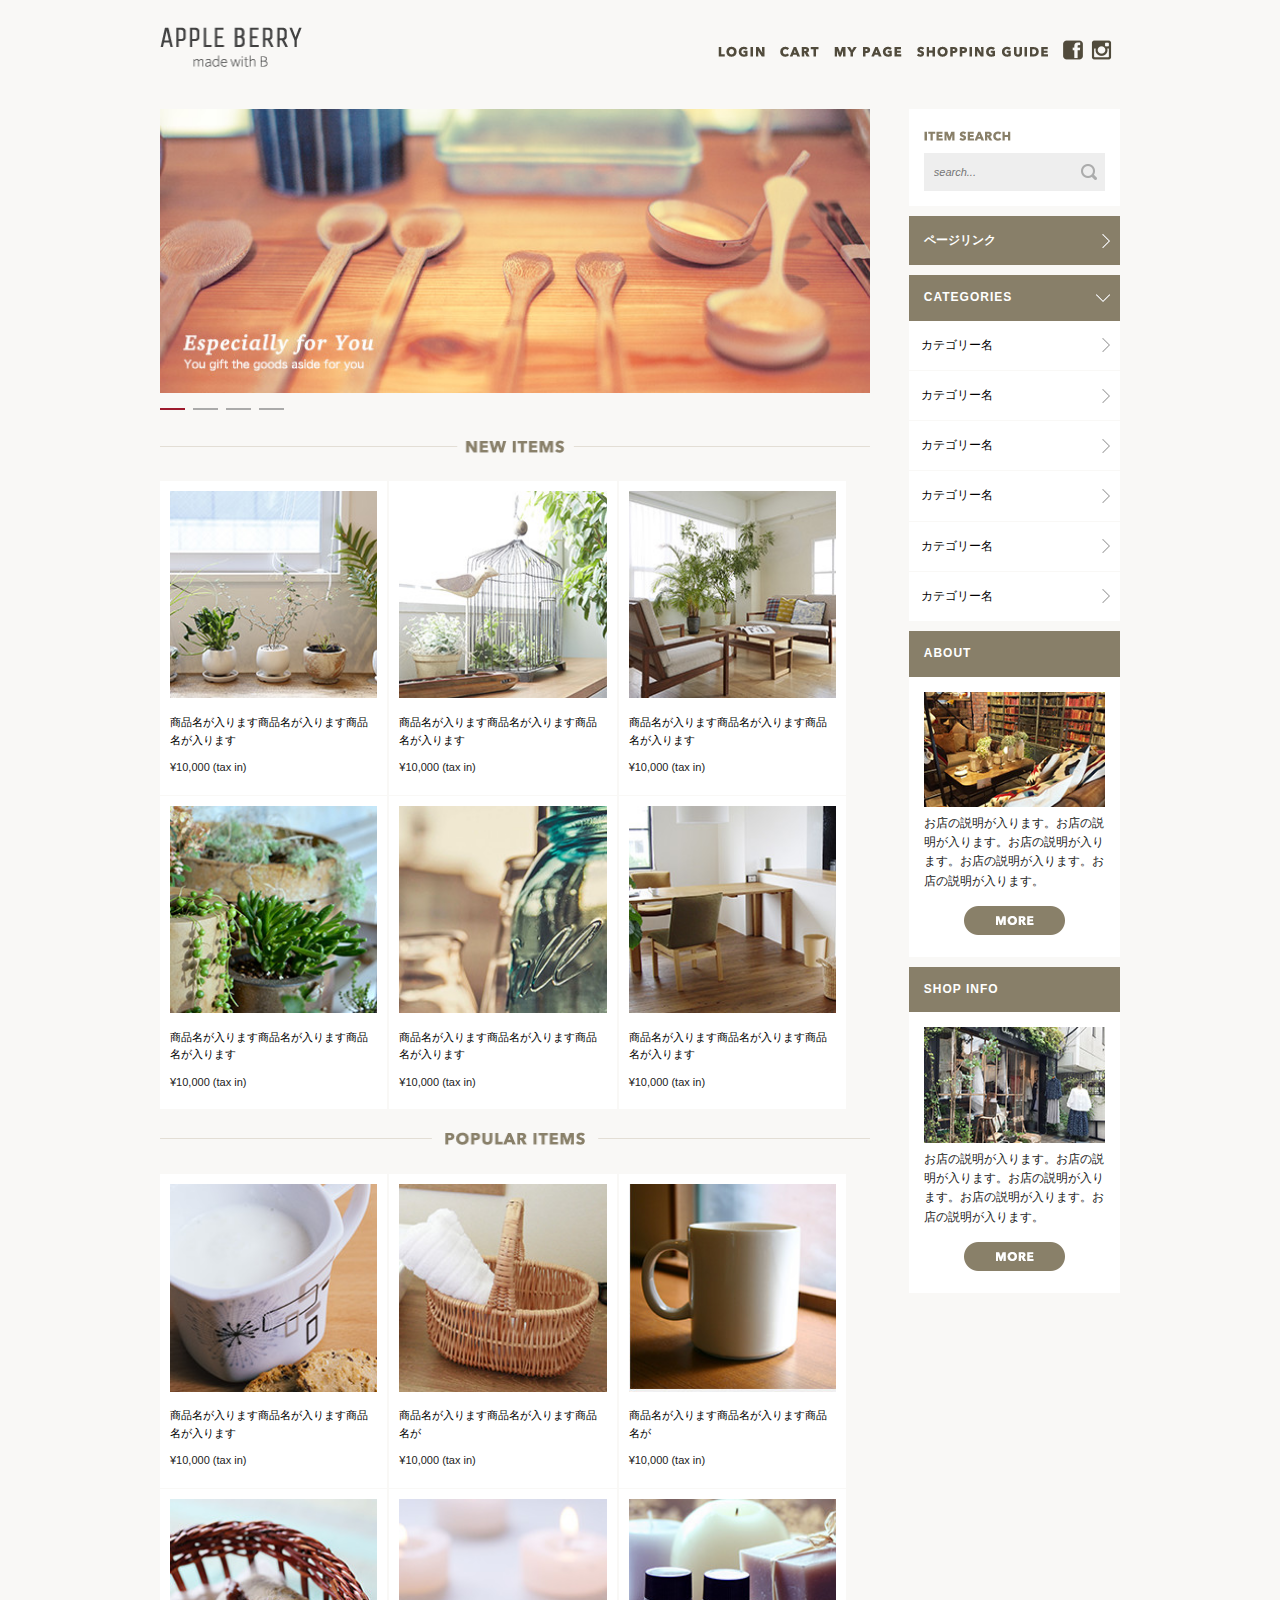
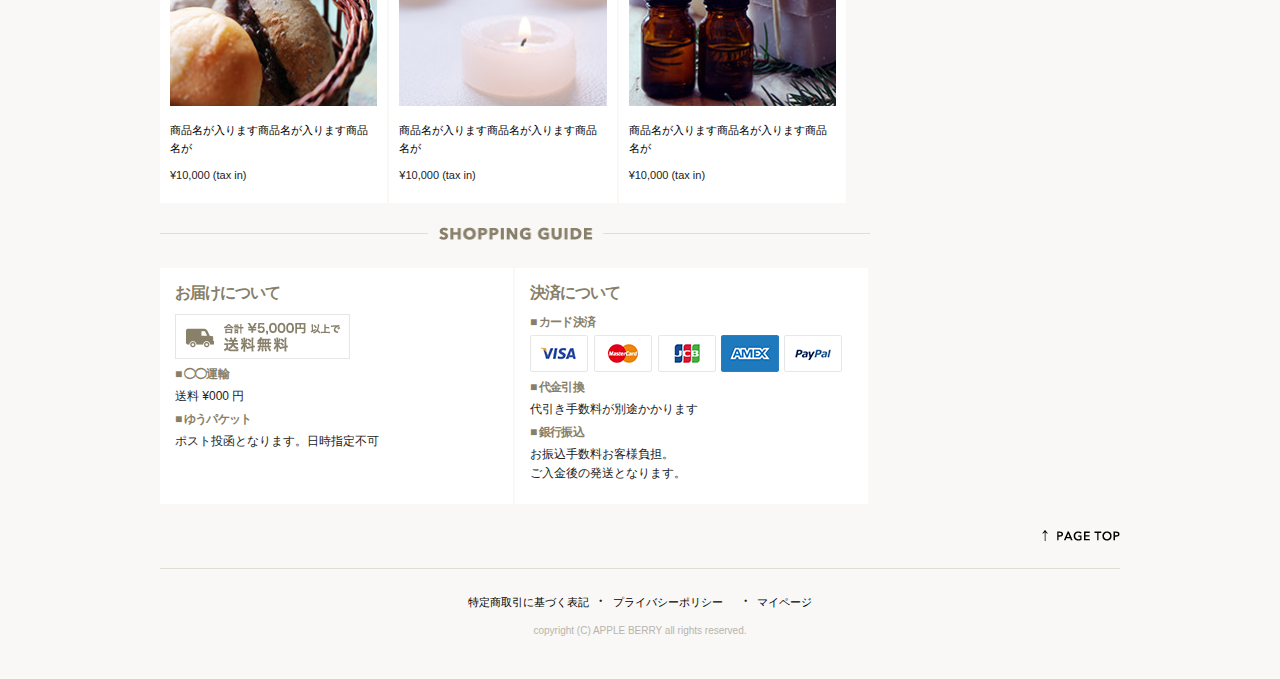
<file: shopping-site/index.html>
<!DOCTYPE html>
<html lang="ja">
<head>

  <!-- Basic Page Needs
  –––––––––––––––––––––––––––––––––––––––––––––––––– -->
  <meta charset="utf-8">
  <title>APPLE BERRY</title>
  <meta name="description" content="">
  <meta name="author" content="">

  <!-- Mobile Specific Metas
  –––––––––––––––––––––––––––––––––––––––––––––––––– -->
  <meta name="viewport" content="width=device-width, initial-scale=1">

  <!-- FONT
  –––––––––––––––––––––––––––––––––––––––––––––––––– -->
  <!-- <link href="//fonts.googleapis.com/css?family=Raleway:400,300,600" rel="stylesheet" type="text/css"> -->

  <!-- CSS
  –––––––––––––––––––––––––––––––––––––––––––––––––– -->
  <link rel="stylesheet" href="normalize.css">
  <link rel="stylesheet" href="skeleton.css">


  <link rel="stylesheet" href="owlcarousel/assets/owl.carousel.min.css">
<link rel="stylesheet" href="owlcarousel/assets/owl.theme.default.css">

  <link rel="stylesheet" href="shopping.css">


  <!-- Favicon
  –––––––––––––––––––––––––––––––––––––––––––––––––– -->
  <link rel="icon" type="image/png" href="images/favicon.png">

</head>
<body id="top">

  <!-- Primary Page Layout
  –––––––––––––––––––––––––––––––––––––––––––––––––– -->
  <!-- div.container>div.row>div.twelve.columns -->




<header>
  <div class="container">
    <div class="row">
      <div class="six columns">

        <h1>
          <a href="index.html"><img src="images/top/logo.png" alt="APPLE BERRY" srcset="images/top/logo@2x.png 2x" /></a>
        </h1>

      </div>
      <div class="six columns menu">

        <ul class="sp_menu">
          <li><a href=""><img src="images/top_sp/fb.png" alt="Facebook" srcset="images/top_sp/fb@2x.png 2x" /></a></li>
          <li><a href=""><img src="images/top_sp/insta.png" alt="Instagram" srcset="images/top_sp/insta@2x.png 2x" /></a></li>
          <li><img id="sp_menu_btn" src="images/top_sp/menu_icon.png" alt="Menu" srcset="images/top_sp/menu_icon@2x.png 2x" /></li>
        </ul>




        <ul class="pc_menu">
          <li><a href=""><img src="images/top/menu_login.png" alt="LOGIN" /></a></li>
          <li><a href=""><img src="images/top/menu_cart.png" alt="CART" /></a></li>
          <li><a href=""><img src="images/top/menu_mypage.png" alt="MYPAGE" /></a></li>
          <li><a href=""><img src="images/top/menu_guide.png" alt="SHOPPING GUIDE" /></a></li>
          <li class="social"><a href=""><img src="images/top/facebook.png" alt="facebook" /></a></li>
          <li class="social"><a href=""><img src="images/top/insta.png" alt="Instagram" /></a></li>
        </ul>


      </div>
    </div>
  </div>
</header>

<div class="toggle">
  <ul class="sp_menu_toggle">
    <li><a href="">ログイン</a></li>
    <li><a href="">カート</a></li>
    <li><a href="">マイページ</a></li>
    <li><a href="">ショッピングガイド</a></li>
  </ul>
</div>
<!-- toggle -->


<div id="container_box">

  <div class="container" id="maincontents">
    <div class="row">
      <div class="nine columns">

        <div class="owl-carousel owl-theme eyecatch" id="eyecatch">
          <div><img class="u-full-width" src="images/top/ca_banner.jpg" alt="" /></div>
          <div><img class="u-full-width" src="images/top/ca_banner.jpg" alt="" /></div>
          <div><img class="u-full-width" src="images/top/ca_banner.jpg" alt="" /></div>
          <div><img class="u-full-width" src="images/top/ca_banner.jpg" alt="" /></div>
        </div>

        <div class="sp_title">
          <img src="images/top_sp/title_new_item.png" alt="NEW ITEMS" srcset="images/top_sp/title_new_item@2x.png 2x" />
        </div>

        <div class="pc_title">
          <img class="u-full-width" src="images/top/title_newitems.png" alt="NEW ITEMS" />
        </div>

        <div class="pro_list_all u-cf">

          <div class="pro_box">
            <div class="pro_box_in">
              <a href="products.html"><img class="u-full-width" src="images/top/item_01.jpg" alt="商品名が入ります" /></a>

              <div class="pro_title">
                <a href="products.html">商品名が入ります商品名が入ります商品名が入ります</a>
              </div>
              <div class="price">¥10,000 (tax in)</div>
            </div>
          </div>
          <!-- pro_box -->

          <div class="pro_box">
            <div class="pro_box_in">
              <a href=""><img class="u-full-width" src="images/top/item_02.jpg" alt="商品名が入ります" /></a>

              <div class="pro_title">
                <a href="">商品名が入ります商品名が入ります商品名が入ります</a>
              </div>
              <div class="price">¥10,000 (tax in)</div>
            </div>
          </div>
          <!-- pro_box -->

          <div class="pro_box">
            <div class="pro_box_in">
              <a href=""><img class="u-full-width" src="images/top/item_03.jpg" alt="商品名が入ります" /></a>

              <div class="pro_title">
                <a href="">商品名が入ります商品名が入ります商品名が入ります</a>
              </div>
              <div class="price">¥10,000 (tax in)</div>
            </div>
          </div>
          <!-- pro_box -->

          <div class="pro_box">
            <div class="pro_box_in">
              <a href=""><img class="u-full-width" src="images/top/item_04.jpg" alt="商品名が入ります" /></a>

              <div class="pro_title">
                <a href="">商品名が入ります商品名が入ります商品名が入ります</a>
              </div>
              <div class="price">¥10,000 (tax in)</div>
            </div>
          </div>
          <!-- pro_box -->


          <div class="pro_box">
            <div class="pro_box_in">
              <a href=""><img class="u-full-width" src="images/top/item_05.jpg" alt="商品名が入ります" /></a>

              <div class="pro_title">
                <a href="">商品名が入ります商品名が入ります商品名が入ります</a>
              </div>
              <div class="price">¥10,000 (tax in)</div>
            </div>
          </div>
          <!-- pro_box -->

          <div class="pro_box">
            <div class="pro_box_in">
              <a href=""><img class="u-full-width" src="images/top/item_06.jpg" alt="商品名が入ります" /></a>

              <div class="pro_title">
                <a href="">商品名が入ります商品名が入ります商品名が入ります</a>
              </div>
              <div class="price">¥10,000 (tax in)</div>
            </div>
          </div>
          <!-- pro_box -->

        </div>
        <!-- pro_list_all -->

        <!-- ******** NEW ITEMS ******** -->

        <div class="sp_title">
          <img src="images/top_sp/title_popular.png" alt="POPULAR POSTS" srcset="images/top_sp/title_popular@2x.png 2x" />

        </div>

        <div class="pc_title">
          <img class="u-full-width" src="images/top/title_popular.png" alt="POPULAR POSTS" />
        </div>


        <div class="pro_list_all u-cf">

          <div class="pro_box">
            <div class="pro_box_in">
              <a href=""><img class="u-full-width" src="images/top/item_07.jpg" alt="商品名が入ります" /></a>

              <div class="pro_title">
                <a href="">商品名が入ります商品名が入ります商品名が入ります</a>
              </div>
              <div class="price">¥10,000 (tax in)</div>
            </div>
          </div>
          <!-- pro_box -->

          <div class="pro_box">
            <div class="pro_box_in">
              <a href=""><img class="u-full-width" src="images/top/item_08.jpg" alt="商品名が入ります" /></a>

              <div class="pro_title">
                <a href="">商品名が入ります商品名が入ります商品名が</a>
              </div>
              <div class="price">¥10,000 (tax in)</div>
            </div>
          </div>
          <!-- pro_box -->

          <div class="pro_box">
            <div class="pro_box_in">
              <a href=""><img class="u-full-width" src="images/top/item_09.jpg" alt="商品名が入ります" /></a>

              <div class="pro_title">
                <a href="">商品名が入ります商品名が入ります商品名が</a>
              </div>
              <div class="price">¥10,000 (tax in)</div>
            </div>
          </div>
          <!-- pro_box -->

          <div class="pro_box">
            <div class="pro_box_in">
              <a href=""><img class="u-full-width" src="images/top/item_10.jpg" alt="商品名が入ります" /></a>

              <div class="pro_title">
                <a href="">商品名が入ります商品名が入ります商品名が</a>
              </div>
              <div class="price">¥10,000 (tax in)</div>
            </div>
          </div>
          <!-- pro_box -->

          <div class="pro_box">
            <div class="pro_box_in">
              <a href=""><img class="u-full-width" src="images/top/item_11.jpg" alt="商品名が入ります" /></a>

              <div class="pro_title">
                <a href="">商品名が入ります商品名が入ります商品名が</a>
              </div>
              <div class="price">¥10,000 (tax in)</div>
            </div>
          </div>
          <!-- pro_box -->

          <div class="pro_box">
            <div class="pro_box_in">
              <a href=""><img class="u-full-width" src="images/top/item_12.jpg" alt="商品名が入ります" /></a>

              <div class="pro_title">
                <a href="">商品名が入ります商品名が入ります商品名が</a>
              </div>
              <div class="price">¥10,000 (tax in)</div>
            </div>
          </div>
          <!-- pro_box -->

        </div>
        <!-- pro_list_all -->

        <!-- ******** POPULAR POSTS ******** -->

        <div class="sp_title">
          <img src="images/top_sp/title_guide.png" alt="SHOPPING GUIDE" srcset="images/top_sp/title_guide@2x.png 2x" />

        </div>

        <div class="pc_title"><img class="u-full-width" src="images/top/title_guide.png" alt="SHOPPING GUIDE" /></div>

        <div class="row" id="guide">
          <div class="six columns wh_bg_box">

            <h3>お届けについて</h3>

            <img class="u-max-full-width" src="images/top/otodoke_banner.png" alt="送料無料" />

            <h4>■ ◯◯運輸</h4>
            <p>
              送料 ¥000 円
            </p>

            <h4>■ ゆうパケット</h4>
            <p>
              ポスト投函となります。日時指定不可
            </p>

          </div>
          <!-- お届けについて -->

          <div class="six columns wh_bg_box">

            <h3>決済について</h3>

            <h4>■ カード決済</h4>
            <img class="u-max-full-width" src="images/top/cards.png" alt="カード決済" />

            <h4>■ 代金引換</h4>
            <p>代引き手数料が別途かかります</p>

            <h4>■ 銀行振込</h4>
            <p>お振込手数料お客様負担。<br />
            ご入金後の発送となります。</p>

          </div>
          <!-- 決済について -->
        </div>
        <!-- row -->

      </div>
      <!-- #maincontents -->
      <div class="three columns" id="sidemenu">

        <div class="search wh_bg_box">

          <div class="search_title">
            <img src="images/top/itemserch.png" alt="ITEM SEARCH" />
          </div>

          <form action="" id="search">
             <input class="u-full-width" type="text" placeholder="search..." id="searchInput">
             <input style="display:none;" class="button-primary" type="submit" value="Submit">
          </form>

        </div>
        <!-- .search -->

        <a class="sidebar_menu_link" href="">ページリンク</a>

        <h3 class="brown_title_down">CATEGORIES</h3>
        <ul class="sidebar_menu">
          <li><a href="list.html">カテゴリー名</a></li>
          <li><a href="">カテゴリー名</a></li>
          <li><a href="">カテゴリー名</a></li>
          <li><a href="">カテゴリー名</a></li>
          <li><a href="">カテゴリー名</a></li>
          <li><a href="">カテゴリー名</a></li>
        </ul>

        <h3 class="brown_title">ABOUT</h3>
        <div class="wh_bg_box u-cf">

          <div class="side_left">
            <img class="u-full-width" src="images/top/about_img.jpg" alt="" />
          </div>

          <div class="side_right">
            <p>お店の説明が入ります。お店の説明が入ります。お店の説明が入ります。お店の説明が入ります。お店の説明が入ります。</p>
            <div class="more_btn">
              <a href=""><img src="images/top/more_btn.png" alt="MORE" /></a>
            </div>
          </div>

        </div>
        <!-- ABOUT -->

        <h3 class="brown_title">SHOP INFO</h3>
        <div class="wh_bg_box u-cf">

          <div class="side_left">
            <img class="u-full-width" src="images/top/shopinfo_img.jpg" alt="" />
          </div>

          <div class="side_right">
            <p>お店の説明が入ります。お店の説明が入ります。お店の説明が入ります。お店の説明が入ります。お店の説明が入ります。</p>
            <div class="more_btn">
              <a href=""><img src="images/top/more_btn.png" alt="MORE" /></a>
            </div>
          </div>

        </div>
        <!-- SHOP INFO -->

      </div>
      <!-- #sidemenu -->
    </div>
  </div>

</div>
<!-- #container_box -->

<footer>
  <div class="container">
    <div class="row">
      <div class="twelve columns">

        <div class="pagetop">
          <a href="#top"><img src="images/top/pagetop.png" alt="PAGETOP" /></a>
        </div>
        <!-- pagetop -->

        <div class="foot_contents">

          <div class="foot_navigation">
            <a href="">特定商取引に基づく表記</a> ・ <a href="">プライバシーポリシー</a>　・ <a href="">マイページ</a>
          </div>

          <div class="copyright">
            copyright (C) APPLE BERRY all rights reserved.
          </div>

        </div>
        <!-- foot_contents -->

      </div>
    </div>
  </div>
</footer>


<!-- End Document
  –––––––––––––––––––––––––––––––––––––––––––––––––– -->

  <script type="text/javascript" src="//ajax.googleapis.com/ajax/libs/jquery/1.10.2/jquery.min.js"></script>
  <script src="owlcarousel/owl.carousel.min.js"></script>

  <script src="test-carousel.js"></script>
</body>
</html>
</file>
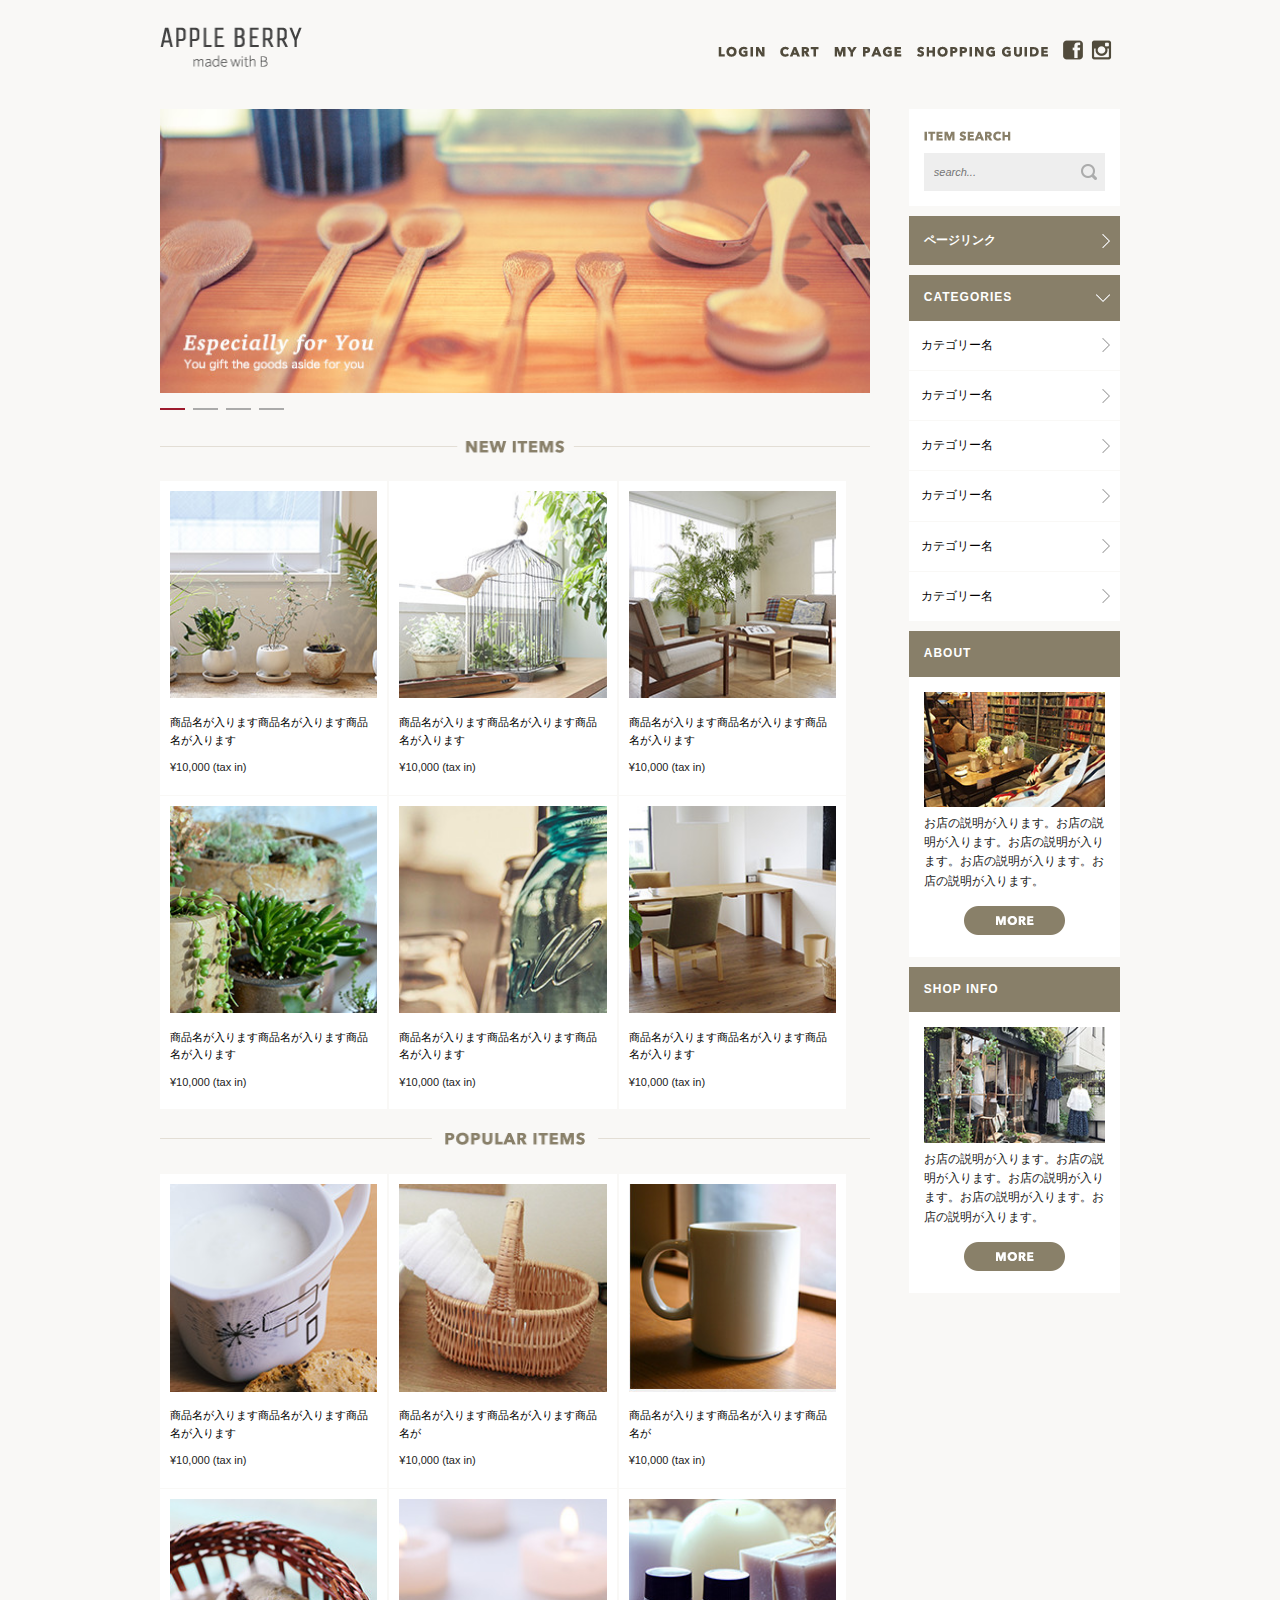
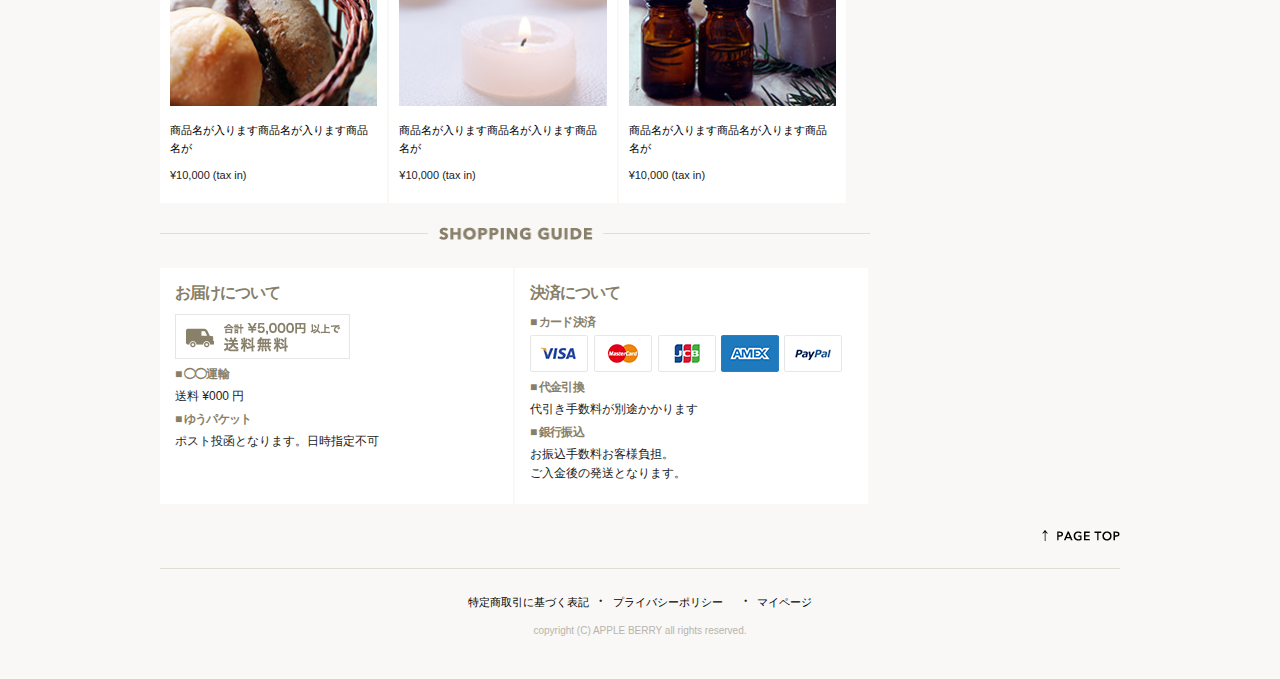
<file: shopping-site/top.html>
<!DOCTYPE html>
<html lang="ja">
<head>

  <!-- Basic Page Needs
  –––––––––––––––––––––––––––––––––––––––––––––––––– -->
  <meta charset="utf-8">
  <title>APPLE BERRY</title>
  <meta name="description" content="">
  <meta name="author" content="">

  <!-- Mobile Specific Metas
  –––––––––––––––––––––––––––––––––––––––––––––––––– -->
  <meta name="viewport" content="width=device-width, initial-scale=1">

  <!-- FONT
  –––––––––––––––––––––––––––––––––––––––––––––––––– -->
  <!-- <link href="//fonts.googleapis.com/css?family=Raleway:400,300,600" rel="stylesheet" type="text/css"> -->

  <!-- CSS
  –––––––––––––––––––––––––––––––––––––––––––––––––– -->
  <link rel="stylesheet" href="normalize.css">
  <link rel="stylesheet" href="skeleton.css">


  <link rel="stylesheet" href="owlcarousel/assets/owl.carousel.min.css">
<link rel="stylesheet" href="owlcarousel/assets/owl.theme.default.css">

  <link rel="stylesheet" href="shopping.css">


  <!-- Favicon
  –––––––––––––––––––––––––––––––––––––––––––––––––– -->
  <link rel="icon" type="image/png" href="images/favicon.png">

</head>
<body id="top">

  <!-- Primary Page Layout
  –––––––––––––––––––––––––––––––––––––––––––––––––– -->
  <!-- div.container>div.row>div.twelve.columns -->




<header>
  <div class="container">
    <div class="row">
      <div class="six columns">

        <h1>
          <a href="top.html"><img src="images/top/logo.png" alt="APPLE BERRY" srcset="images/top/logo@2x.png 2x" /></a>
        </h1>

      </div>
      <div class="six columns menu">

        <ul class="sp_menu">
          <li><a href=""><img src="images/top_sp/fb.png" alt="Facebook" srcset="images/top_sp/fb@2x.png 2x" /></a></li>
          <li><a href=""><img src="images/top_sp/insta.png" alt="Instagram" srcset="images/top_sp/insta@2x.png 2x" /></a></li>
          <li><img id="sp_menu_btn" src="images/top_sp/menu_icon.png" alt="Menu" srcset="images/top_sp/menu_icon@2x.png 2x" /></li>
        </ul>




        <ul class="pc_menu">
          <li><a href=""><img src="images/top/menu_login.png" alt="LOGIN" /></a></li>
          <li><a href=""><img src="images/top/menu_cart.png" alt="CART" /></a></li>
          <li><a href=""><img src="images/top/menu_mypage.png" alt="MYPAGE" /></a></li>
          <li><a href=""><img src="images/top/menu_guide.png" alt="SHOPPING GUIDE" /></a></li>
          <li class="social"><a href=""><img src="images/top/facebook.png" alt="facebook" /></a></li>
          <li class="social"><a href=""><img src="images/top/insta.png" alt="Instagram" /></a></li>
        </ul>


      </div>
    </div>
  </div>
</header>

<div class="toggle">
  <ul class="sp_menu_toggle">
    <li><a href="">ログイン</a></li>
    <li><a href="">カート</a></li>
    <li><a href="">マイページ</a></li>
    <li><a href="">ショッピングガイド</a></li>
  </ul>
</div>
<!-- toggle -->


<div id="container_box">

  <div class="container" id="maincontents">
    <div class="row">
      <div class="nine columns">

        <div class="owl-carousel owl-theme eyecatch" id="eyecatch">
          <div><img class="u-full-width" src="images/top/ca_banner.jpg" alt="" /></div>
          <div><img class="u-full-width" src="images/top/ca_banner.jpg" alt="" /></div>
          <div><img class="u-full-width" src="images/top/ca_banner.jpg" alt="" /></div>
          <div><img class="u-full-width" src="images/top/ca_banner.jpg" alt="" /></div>
        </div>

        <div class="sp_title">
          <img src="images/top_sp/title_new_item.png" alt="NEW ITEMS" srcset="images/top_sp/title_new_item@2x.png 2x" />
        </div>

        <div class="pc_title">
          <img class="u-full-width" src="images/top/title_newitems.png" alt="NEW ITEMS" />
        </div>

        <div class="pro_list_all u-cf">

          <div class="pro_box">
            <div class="pro_box_in">
              <a href="products.html"><img class="u-full-width" src="images/top/item_01.jpg" alt="商品名が入ります" /></a>

              <div class="pro_title">
                <a href="products.html">商品名が入ります商品名が入ります商品名が入ります</a>
              </div>
              <div class="price">¥10,000 (tax in)</div>
            </div>
          </div>
          <!-- pro_box -->

          <div class="pro_box">
            <div class="pro_box_in">
              <a href=""><img class="u-full-width" src="images/top/item_02.jpg" alt="商品名が入ります" /></a>

              <div class="pro_title">
                <a href="">商品名が入ります商品名が入ります商品名が入ります</a>
              </div>
              <div class="price">¥10,000 (tax in)</div>
            </div>
          </div>
          <!-- pro_box -->

          <div class="pro_box">
            <div class="pro_box_in">
              <a href=""><img class="u-full-width" src="images/top/item_03.jpg" alt="商品名が入ります" /></a>

              <div class="pro_title">
                <a href="">商品名が入ります商品名が入ります商品名が入ります</a>
              </div>
              <div class="price">¥10,000 (tax in)</div>
            </div>
          </div>
          <!-- pro_box -->

          <div class="pro_box">
            <div class="pro_box_in">
              <a href=""><img class="u-full-width" src="images/top/item_04.jpg" alt="商品名が入ります" /></a>

              <div class="pro_title">
                <a href="">商品名が入ります商品名が入ります商品名が入ります</a>
              </div>
              <div class="price">¥10,000 (tax in)</div>
            </div>
          </div>
          <!-- pro_box -->


          <div class="pro_box">
            <div class="pro_box_in">
              <a href=""><img class="u-full-width" src="images/top/item_05.jpg" alt="商品名が入ります" /></a>

              <div class="pro_title">
                <a href="">商品名が入ります商品名が入ります商品名が入ります</a>
              </div>
              <div class="price">¥10,000 (tax in)</div>
            </div>
          </div>
          <!-- pro_box -->

          <div class="pro_box">
            <div class="pro_box_in">
              <a href=""><img class="u-full-width" src="images/top/item_06.jpg" alt="商品名が入ります" /></a>

              <div class="pro_title">
                <a href="">商品名が入ります商品名が入ります商品名が入ります</a>
              </div>
              <div class="price">¥10,000 (tax in)</div>
            </div>
          </div>
          <!-- pro_box -->

        </div>
        <!-- pro_list_all -->

        <!-- ******** NEW ITEMS ******** -->

        <div class="sp_title">
          <img src="images/top_sp/title_popular.png" alt="POPULAR POSTS" srcset="images/top_sp/title_popular@2x.png 2x" />

        </div>

        <div class="pc_title">
          <img class="u-full-width" src="images/top/title_popular.png" alt="POPULAR POSTS" />
        </div>


        <div class="pro_list_all u-cf">

          <div class="pro_box">
            <div class="pro_box_in">
              <a href=""><img class="u-full-width" src="images/top/item_07.jpg" alt="商品名が入ります" /></a>

              <div class="pro_title">
                <a href="">商品名が入ります商品名が入ります商品名が入ります</a>
              </div>
              <div class="price">¥10,000 (tax in)</div>
            </div>
          </div>
          <!-- pro_box -->

          <div class="pro_box">
            <div class="pro_box_in">
              <a href=""><img class="u-full-width" src="images/top/item_08.jpg" alt="商品名が入ります" /></a>

              <div class="pro_title">
                <a href="">商品名が入ります商品名が入ります商品名が</a>
              </div>
              <div class="price">¥10,000 (tax in)</div>
            </div>
          </div>
          <!-- pro_box -->

          <div class="pro_box">
            <div class="pro_box_in">
              <a href=""><img class="u-full-width" src="images/top/item_09.jpg" alt="商品名が入ります" /></a>

              <div class="pro_title">
                <a href="">商品名が入ります商品名が入ります商品名が</a>
              </div>
              <div class="price">¥10,000 (tax in)</div>
            </div>
          </div>
          <!-- pro_box -->

          <div class="pro_box">
            <div class="pro_box_in">
              <a href=""><img class="u-full-width" src="images/top/item_10.jpg" alt="商品名が入ります" /></a>

              <div class="pro_title">
                <a href="">商品名が入ります商品名が入ります商品名が</a>
              </div>
              <div class="price">¥10,000 (tax in)</div>
            </div>
          </div>
          <!-- pro_box -->

          <div class="pro_box">
            <div class="pro_box_in">
              <a href=""><img class="u-full-width" src="images/top/item_11.jpg" alt="商品名が入ります" /></a>

              <div class="pro_title">
                <a href="">商品名が入ります商品名が入ります商品名が</a>
              </div>
              <div class="price">¥10,000 (tax in)</div>
            </div>
          </div>
          <!-- pro_box -->

          <div class="pro_box">
            <div class="pro_box_in">
              <a href=""><img class="u-full-width" src="images/top/item_12.jpg" alt="商品名が入ります" /></a>

              <div class="pro_title">
                <a href="">商品名が入ります商品名が入ります商品名が</a>
              </div>
              <div class="price">¥10,000 (tax in)</div>
            </div>
          </div>
          <!-- pro_box -->

        </div>
        <!-- pro_list_all -->

        <!-- ******** POPULAR POSTS ******** -->

        <div class="sp_title">
          <img src="images/top_sp/title_guide.png" alt="SHOPPING GUIDE" srcset="images/top_sp/title_guide@2x.png 2x" />

        </div>

        <div class="pc_title"><img class="u-full-width" src="images/top/title_guide.png" alt="SHOPPING GUIDE" /></div>

        <div class="row" id="guide">
          <div class="six columns wh_bg_box">

            <h3>お届けについて</h3>

            <img class="u-max-full-width" src="images/top/otodoke_banner.png" alt="送料無料" />

            <h4>■ ◯◯運輸</h4>
            <p>
              送料 ¥000 円
            </p>

            <h4>■ ゆうパケット</h4>
            <p>
              ポスト投函となります。日時指定不可
            </p>

          </div>
          <!-- お届けについて -->

          <div class="six columns wh_bg_box">

            <h3>決済について</h3>

            <h4>■ カード決済</h4>
            <img class="u-max-full-width" src="images/top/cards.png" alt="カード決済" />

            <h4>■ 代金引換</h4>
            <p>代引き手数料が別途かかります</p>

            <h4>■ 銀行振込</h4>
            <p>お振込手数料お客様負担。<br />
            ご入金後の発送となります。</p>

          </div>
          <!-- 決済について -->
        </div>
        <!-- row -->

      </div>
      <!-- #maincontents -->
      <div class="three columns" id="sidemenu">

        <div class="search wh_bg_box">

          <div class="search_title">
            <img src="images/top/itemserch.png" alt="ITEM SEARCH" />
          </div>

          <form action="" id="search">
             <input class="u-full-width" type="text" placeholder="search..." id="searchInput">
             <input style="display:none;" class="button-primary" type="submit" value="Submit">
          </form>

        </div>
        <!-- .search -->

        <a class="sidebar_menu_link" href="">ページリンク</a>

        <h3 class="brown_title_down">CATEGORIES</h3>
        <ul class="sidebar_menu">
          <li><a href="list.html">カテゴリー名</a></li>
          <li><a href="">カテゴリー名</a></li>
          <li><a href="">カテゴリー名</a></li>
          <li><a href="">カテゴリー名</a></li>
          <li><a href="">カテゴリー名</a></li>
          <li><a href="">カテゴリー名</a></li>
        </ul>

        <h3 class="brown_title">ABOUT</h3>
        <div class="wh_bg_box u-cf">

          <div class="side_left">
            <img class="u-full-width" src="images/top/about_img.jpg" alt="" />
          </div>

          <div class="side_right">
            <p>お店の説明が入ります。お店の説明が入ります。お店の説明が入ります。お店の説明が入ります。お店の説明が入ります。</p>
            <div class="more_btn">
              <a href=""><img src="images/top/more_btn.png" alt="MORE" /></a>
            </div>
          </div>

        </div>
        <!-- ABOUT -->

        <h3 class="brown_title">SHOP INFO</h3>
        <div class="wh_bg_box u-cf">

          <div class="side_left">
            <img class="u-full-width" src="images/top/shopinfo_img.jpg" alt="" />
          </div>

          <div class="side_right">
            <p>お店の説明が入ります。お店の説明が入ります。お店の説明が入ります。お店の説明が入ります。お店の説明が入ります。</p>
            <div class="more_btn">
              <a href=""><img src="images/top/more_btn.png" alt="MORE" /></a>
            </div>
          </div>

        </div>
        <!-- SHOP INFO -->

      </div>
      <!-- #sidemenu -->
    </div>
  </div>

</div>
<!-- #container_box -->

<footer>
  <div class="container">
    <div class="row">
      <div class="twelve columns">

        <div class="pagetop">
          <a href="#top"><img src="images/top/pagetop.png" alt="PAGETOP" /></a>
        </div>
        <!-- pagetop -->

        <div class="foot_contents">

          <div class="foot_navigation">
            <a href="">特定商取引に基づく表記</a> ・ <a href="">プライバシーポリシー</a>　・ <a href="">マイページ</a>
          </div>

          <div class="copyright">
            copyright (C) APPLE BERRY all rights reserved.
          </div>

        </div>
        <!-- foot_contents -->

      </div>
    </div>
  </div>
</footer>


<!-- End Document
  –––––––––––––––––––––––––––––––––––––––––––––––––– -->

  <script type="text/javascript" src="//ajax.googleapis.com/ajax/libs/jquery/1.10.2/jquery.min.js"></script>
  <script src="owlcarousel/owl.carousel.min.js"></script>

  <script src="test-carousel.js"></script>
</body>
</html>
</file>
<file: shopping-site/skeleton.css>
/*
* Skeleton V2.0.4
* Copyright 2014, Dave Gamache
* www.getskeleton.com
* Free to use under the MIT license.
* http://www.opensource.org/licenses/mit-license.php
* 12/29/2014
*/


/* Table of contents
––––––––––––––––––––––––––––––––––––––––––––––––––
- Grid
- Base Styles
- Typography
- Links
- Buttons
- Forms
- Lists
- Code
- Tables
- Spacing
- Utilities
- Clearing
- Media Queries
*/


/* Grid
–––––––––––––––––––––––––––––––––––––––––––––––––– */
.container {
  position: relative;
  width: 100%;
  max-width: 960px;
  margin: 0 auto;
  padding: 0 20px;
  box-sizing: border-box; }
.column,
.columns {
  width: 100%;
  float: left;
  box-sizing: border-box; }

/* For devices larger than 400px */
@media (min-width: 400px) {
  .container {
    width: 85%;
    padding: 0; }
}

/* For devices larger than 550px */
@media (min-width: 550px) {
  .container {
    width: 80%; }
  .column,
  .columns {
    margin-left: 4%; }
  .column:first-child,
  .columns:first-child {
    margin-left: 0; }

  .one.column,
  .one.columns                    { width: 4.66666666667%; }
  .two.columns                    { width: 13.3333333333%; }
  .three.columns                  { width: 22%;            }
  .four.columns                   { width: 30.6666666667%; }
  .five.columns                   { width: 39.3333333333%; }
  .six.columns                    { width: 48%;            }
  .seven.columns                  { width: 56.6666666667%; }
  .eight.columns                  { width: 65.3333333333%; }
  .nine.columns                   { width: 74.0%;          }
  .ten.columns                    { width: 82.6666666667%; }
  .eleven.columns                 { width: 91.3333333333%; }
  .twelve.columns                 { width: 100%; margin-left: 0; }

  .one-third.column               { width: 30.6666666667%; }
  .two-thirds.column              { width: 65.3333333333%; }

  .one-half.column                { width: 48%; }

  /* Offsets */
  .offset-by-one.column,
  .offset-by-one.columns          { margin-left: 8.66666666667%; }
  .offset-by-two.column,
  .offset-by-two.columns          { margin-left: 17.3333333333%; }
  .offset-by-three.column,
  .offset-by-three.columns        { margin-left: 26%;            }
  .offset-by-four.column,
  .offset-by-four.columns         { margin-left: 34.6666666667%; }
  .offset-by-five.column,
  .offset-by-five.columns         { margin-left: 43.3333333333%; }
  .offset-by-six.column,
  .offset-by-six.columns          { margin-left: 52%;            }
  .offset-by-seven.column,
  .offset-by-seven.columns        { margin-left: 60.6666666667%; }
  .offset-by-eight.column,
  .offset-by-eight.columns        { margin-left: 69.3333333333%; }
  .offset-by-nine.column,
  .offset-by-nine.columns         { margin-left: 78.0%;          }
  .offset-by-ten.column,
  .offset-by-ten.columns          { margin-left: 86.6666666667%; }
  .offset-by-eleven.column,
  .offset-by-eleven.columns       { margin-left: 95.3333333333%; }

  .offset-by-one-third.column,
  .offset-by-one-third.columns    { margin-left: 34.6666666667%; }
  .offset-by-two-thirds.column,
  .offset-by-two-thirds.columns   { margin-left: 69.3333333333%; }

  .offset-by-one-half.column,
  .offset-by-one-half.columns     { margin-left: 52%; }

}


/* Base Styles
–––––––––––––––––––––––––––––––––––––––––––––––––– */
/* NOTE
html is set to 62.5% so that all the REM measurements throughout Skeleton
are based on 10px sizing. So basically 1.5rem = 15px :) */
html {
  font-size: 62.5%; }
body {
  font-size: 1.5em; /* currently ems cause chrome bug misinterpreting rems on body element */
  line-height: 1.6;
  font-weight: 400;
  font-family: "Raleway", "HelveticaNeue", "Helvetica Neue", Helvetica, Arial, sans-serif;
  color: #222; }


/* Typography
–––––––––––––––––––––––––––––––––––––––––––––––––– */
h1, h2, h3, h4, h5, h6 {
  margin-top: 0;
  margin-bottom: 2rem;
  font-weight: 300; }
h1 { font-size: 4.0rem; line-height: 1.2;  letter-spacing: -.1rem;}
h2 { font-size: 3.6rem; line-height: 1.25; letter-spacing: -.1rem; }
h3 { font-size: 3.0rem; line-height: 1.3;  letter-spacing: -.1rem; }
h4 { font-size: 2.4rem; line-height: 1.35; letter-spacing: -.08rem; }
h5 { font-size: 1.8rem; line-height: 1.5;  letter-spacing: -.05rem; }
h6 { font-size: 1.5rem; line-height: 1.6;  letter-spacing: 0; }

/* Larger than phablet */
@media (min-width: 550px) {
  h1 { font-size: 5.0rem; }
  h2 { font-size: 4.2rem; }
  h3 { font-size: 3.6rem; }
  h4 { font-size: 3.0rem; }
  h5 { font-size: 2.4rem; }
  h6 { font-size: 1.5rem; }
}

p {
  margin-top: 0; }


/* Links
–––––––––––––––––––––––––––––––––––––––––––––––––– */
a {
  color: #1EAEDB; }
a:hover {
  color: #0FA0CE; }


/* Buttons
–––––––––––––––––––––––––––––––––––––––––––––––––– */
.button,
button,
input[type="submit"],
input[type="reset"],
input[type="button"] {
  display: inline-block;
  height: 38px;
  padding: 0 30px;
  color: #555;
  text-align: center;
  font-size: 11px;
  font-weight: 600;
  line-height: 38px;
  letter-spacing: .1rem;
  text-transform: uppercase;
  text-decoration: none;
  white-space: nowrap;
  background-color: transparent;
  border-radius: 4px;
  border: 1px solid #bbb;
  cursor: pointer;
  box-sizing: border-box; }
.button:hover,
button:hover,
input[type="submit"]:hover,
input[type="reset"]:hover,
input[type="button"]:hover,
.button:focus,
button:focus,
input[type="submit"]:focus,
input[type="reset"]:focus,
input[type="button"]:focus {
  color: #333;
  border-color: #888;
  outline: 0; }
.button.button-primary,
button.button-primary,
input[type="submit"].button-primary,
input[type="reset"].button-primary,
input[type="button"].button-primary {
  color: #FFF;
  background-color: #33C3F0;
  border-color: #33C3F0; }
.button.button-primary:hover,
button.button-primary:hover,
input[type="submit"].button-primary:hover,
input[type="reset"].button-primary:hover,
input[type="button"].button-primary:hover,
.button.button-primary:focus,
button.button-primary:focus,
input[type="submit"].button-primary:focus,
input[type="reset"].button-primary:focus,
input[type="button"].button-primary:focus {
  color: #FFF;
  background-color: #1EAEDB;
  border-color: #1EAEDB; }


/* Forms
–––––––––––––––––––––––––––––––––––––––––––––––––– */
input[type="email"],
input[type="number"],
input[type="search"],
input[type="text"],
input[type="tel"],
input[type="url"],
input[type="password"],
textarea,
select {
  height: 38px;
  padding: 6px 10px; /* The 6px vertically centers text on FF, ignored by Webkit */
  background-color: #fff;
  border: 1px solid #D1D1D1;
  border-radius: 4px;
  box-shadow: none;
  box-sizing: border-box; }
/* Removes awkward default styles on some inputs for iOS */
input[type="email"],
input[type="number"],
input[type="search"],
input[type="text"],
input[type="tel"],
input[type="url"],
input[type="password"],
textarea {
  -webkit-appearance: none;
     -moz-appearance: none;
          appearance: none; }
textarea {
  min-height: 65px;
  padding-top: 6px;
  padding-bottom: 6px; }
input[type="email"]:focus,
input[type="number"]:focus,
input[type="search"]:focus,
input[type="text"]:focus,
input[type="tel"]:focus,
input[type="url"]:focus,
input[type="password"]:focus,
textarea:focus,
select:focus {
  border: 1px solid #33C3F0;
  outline: 0; }
label,
legend {
  display: block;
  margin-bottom: .5rem;
  font-weight: 600; }
fieldset {
  padding: 0;
  border-width: 0; }
input[type="checkbox"],
input[type="radio"] {
  display: inline; }
label > .label-body {
  display: inline-block;
  margin-left: .5rem;
  font-weight: normal; }


/* Lists
–––––––––––––––––––––––––––––––––––––––––––––––––– */
ul {
  list-style: circle inside; }
ol {
  list-style: decimal inside; }
ol, ul {
  padding-left: 0;
  margin-top: 0; }
ul ul,
ul ol,
ol ol,
ol ul {
  margin: 1.5rem 0 1.5rem 3rem;
  font-size: 90%; }
li {
  margin-bottom: 1rem; }


/* Code
–––––––––––––––––––––––––––––––––––––––––––––––––– */
code {
  padding: .2rem .5rem;
  margin: 0 .2rem;
  font-size: 90%;
  white-space: nowrap;
  background: #F1F1F1;
  border: 1px solid #E1E1E1;
  border-radius: 4px; }
pre > code {
  display: block;
  padding: 1rem 1.5rem;
  white-space: pre; }


/* Tables
–––––––––––––––––––––––––––––––––––––––––––––––––– */
th,
td {
  padding: 12px 15px;
  text-align: left;
  border-bottom: 1px solid #E1E1E1; }
th:first-child,
td:first-child {
  padding-left: 0; }
th:last-child,
td:last-child {
  padding-right: 0; }


/* Spacing
–––––––––––––––––––––––––––––––––––––––––––––––––– */
button,
.button {
  margin-bottom: 1rem; }
input,
textarea,
select,
fieldset {
  margin-bottom: 1.5rem; }
pre,
blockquote,
dl,
figure,
table,
p,
ul,
ol,
form {
  margin-bottom: 2.5rem; }


/* Utilities
–––––––––––––––––––––––––––––––––––––––––––––––––– */
.u-full-width {
  width: 100%;
  box-sizing: border-box; }
.u-max-full-width {
  max-width: 100%;
  box-sizing: border-box; }
.u-pull-right {
  float: right; }
.u-pull-left {
  float: left; }


/* Misc
–––––––––––––––––––––––––––––––––––––––––––––––––– */
hr {
  margin-top: 3rem;
  margin-bottom: 3.5rem;
  border-width: 0;
  border-top: 1px solid #E1E1E1; }


/* Clearing
–––––––––––––––––––––––––––––––––––––––––––––––––– */

/* Self Clearing Goodness */
.container:after,
.row:after,
.u-cf {
  content: "";
  display: table;
  clear: both; }


/* Media Queries
–––––––––––––––––––––––––––––––––––––––––––––––––– */
/*
Note: The best way to structure the use of media queries is to create the queries
near the relevant code. For example, if you wanted to change the styles for buttons
on small devices, paste the mobile query code up in the buttons section and style it
there.
*/


/* Larger than mobile */
@media (min-width: 400px) {}

/* Larger than phablet (also point when grid becomes active) */
@media (min-width: 550px) {}

/* Larger than tablet */
@media (min-width: 750px) {}

/* Larger than desktop */
@media (min-width: 1000px) {}

/* Larger than Desktop HD */
@media (min-width: 1200px) {}
</file>
<file: shopping-site/shopping.css>
@charset "utf-8";

html {
font-size: 62.5%;
}

/*
@mixin fontsize($size: 24, $base: 10) {
font-size: $size + px;
font-size: ($size / $base) * 1rem;
}

$ja_font : "ヒラギノ角ゴ Pro W3", "Hiragino Kaku Gothic Pro", メイリオ, Verdana, "ＭＳ Ｐゴシック", sans-serif;
$wh_gray_bg : #f9f8f6;
$dark_brown : #887f69;
$light_brown : #e2ddd4;
$gray : #b0b0b0;
$dark_red : #9d1a2d;
*/

body {
    background-color: #f9f8f6;
}


header h1 {
    text-align: center;
    padding: 10px 0 5px 0;
    margin: 0;
}
header h1 img {
    width: 110px;
    height: auto;
}



a {
    color: #887f69;
}

header .menu {
    text-align: center;
    position: relative;
}

header .sp_menu {
    list-style: none;
    display: inline-block;
    margin: 0 auto;
}
header .sp_menu li {
    display: inline-block;
    float: left;
    padding: 0 5px;
}
header .pc_menu {
    display: none;
}


@media (min-width: 550px)
{
header h1 {
    text-align: left;
    padding: 20px 0 20px 0;
}}


@media (min-width: 550px)
{
header h1 img {
    width: 142px;
    height: auto;
}}

@media (min-width: 550px)
{
header .menu {
    text-align: right;
}}

@media (min-width: 550px)
{
header .sp_menu {
    display: none;
}}

@media (min-width: 550px)
{
header .pc_menu {
    display: inline-block;
    list-style: none;
    margin-top: 40px;
}}

@media (min-width: 550px)
{
header .pc_menu li {
    float: left;
    padding-right: 15px;
}}

@media (min-width: 550px)
{
header .pc_menu .social {
    padding-right: 8px;
}}

@media (min-width: 550px)
{
#maincontents .pc_title {
    display: block;
    padding: 20px 0;
}}

@media (min-width: 550px)
{
#maincontents .pro_list_all .pro_box {
    width: 32%;
    padding-right: 2px;
    margin-bottom: 1px;
}}













.toggle {
    position: relative;
    display: none;
    z-index: 100;
    padding-bottom: 20px;
}
.toggle .sp_menu_toggle {
    margin: 0;
    padding: 5px 0;
    width: 100%;
    background-color: #ff6d77;
    list-style: none;
}
.toggle .sp_menu_toggle li {
    margin: 10px;
    border-bottom: 1px solid white;
    padding: 3px 3px 10px 3px;
}
.toggle .sp_menu_toggle li a {
    color: white;
    text-decoration: none;
}
.toggle .sp_menu_toggle li:last-child {
    border-bottom: 0;
}







#maincontents #eyecatch .owl-dots {
    position: relative;
    top: 0;
}
#maincontents #eyecatch .owl-dots .owl-dot {
    display: inline-block;
}
#maincontents #eyecatch .owl-dots .owl-dot span {
    display: block;
    border-radius: 0;
    width: 25px;
    height: 2px;
    margin: 0 8px 0 0;
    background-color: #aaaaaa;
}
#maincontents #eyecatch .active span {
    background-color: #9d1a2d !important;
}



#sidemenu {
    margin-top: 10px;
}
.wh_bg_box {
    background-color: white;
    padding: 15px;
    margin-bottom: 10px;
}
#sidemenu .search_title {
    display: none;
}
img {
    border: 0;
}

#sidemenu #search {
    margin: 0;
}

#sidemenu #search #searchInput {
    margin-bottom: 0px;
    border-radius: 0;
    border: 0;
    font-size: 11px;
    font-size: 1.1rem;
    background-color: #eee;
    background-image: url(./images/top/search_icon.png);
    background-position: 95% center;
    background-repeat: no-repeat;
    font-style: italic;
}

#sidemenu a.sidebar_menu_link {
    display: block;
    background-color: #887f69;
    color: white;
    padding: 15px;
    font-size: 12px;
    font-size: 1.2rem;
    font-weight: bold;
    text-decoration: none;
    background-image: url(./images/top/next_icon.png);
    background-position: 95% center;
    background-repeat: no-repeat;
    margin-bottom: 10px;
}

#sidemenu .brown_title_down {
    display: block;
    background-color: #887f69;
    color: white;
    padding: 15px;
    font-size: 12px;
    font-size: 1.2rem;
    font-weight: bold;
    text-decoration: none;
    letter-spacing: 0.1rem;
    margin: 0;
    background-image: url(./images/top/down_icon.png);
    background-position: 95% center;
    background-repeat: no-repeat;
}


#maincontents #guide .columns {
    width: 100%;
}
#maincontents .sp_title {
    text-align: center;
    padding: 10px 0;
}
#maincontents .pc_title {
    display: none;
}
#maincontents .pro_list_all {
    display: flex;
    flex-wrap: wrap;
    width: 100%;
}

#maincontents .pro_list_all .pro_box {
    width: 49%;
    margin-bottom: 2px;
}

#maincontents .pro_box .pro_box_in {
    background-color: white;
    padding: 10px 10px 18px 10px;
}

#maincontents .pro_box {
    width: 99%;
    float: left;
    font-size: 11px;
    font-size: 1.1rem;
    padding-right: 1%;
}
#maincontents .pro_box .pro_title a {
    color: black;
    text-decoration: none;
}
#maincontents .pro_box .price {
    margin-top: 10px;
}
#maincontents .pro_box .pro_title {
    font-size: 11px;
    font-size: 1.1rem;
    padding-top: 10px;
}

#maincontents .pc_title {
    display: none;
}
.u-full-width {
    width: 100%;
    box-sizing: border-box;
}


@media (min-width: 550px)
{
#maincontents .pro_list_all .pro_box {
    width: 32%;
    padding-right: 2px;
    margin-bottom: 1px;
}}



#sidemenu .sidebar_menu {
    margin-bottom: 10px;
}
#sidemenu .sidebar_menu li, #sidemenu .sidebar_menu a {
    margin: 0;
    padding: 0;
    display: block;
}
#sidemenu .sidebar_menu a {
    padding: 15px 12px;
    color: black;
    text-decoration: none;
    background-color: white;
    margin-bottom: 1px;
    font-size: 12px;
    font-size: 1.2rem;
    background-image: url(./images/top/next_icon_gray.png);
    background-position: 95% center;
    background-repeat: no-repeat;
}

#sidemenu .brown_title {
    display: block;
    background-color: #887f69;
    color: white;
    padding: 15px;
    font-size: 12px;
    font-size: 1.2rem;
    font-weight: bold;
    text-decoration: none;
    letter-spacing: 0.1rem;
    margin: 0;
}

.wh_bg_box {
    background-color: white;
    padding: 15px;
    margin-bottom: 10px;
}
#sidemenu .side_left {
    float: left;
}



#sidemenu .side_right {
    float: right;
}


.wh_bg_box p {
    font-size: 12px;
    font-size: 1.2rem;
    margin: 0 0 5px 0;
}

#sidemenu .more_btn {
    text-align: left;
}

.wh_bg_box h3 {
    color: #887f69;
    font-size: 16px;
    font-size: 1.6rem;
    font-weight: bold;
    margin: 0 0 10px 0;
}
.wh_bg_box h4 {
    color: #887f69;
    font-size: 12px;
    font-size: 1.2rem;
    font-weight: bold;
    margin: 0 0 5px 0;
}
.wh_bg_box p {
    font-size: 12px;
    font-size: 1.2rem;
    margin: 0 0 5px 0;
}






footer .pagetop {
    text-align: center;
    padding: 20px 0;
}

footer .foot_navigation {
    text-align: center;
    padding: 20px 0 10px 0;
    border-top: 1px solid #e2ddd4;
}
footer .foot_navigation a {
    color: black;
    text-decoration: none;
    font-size: 11px;
    font-size: 1.1rem;
}

footer .copyright {
    font-size: 10px;
    font-size: 1rem;
    text-align: center;
    padding-bottom: 40px;
    color: #b8b4ac;
}

@media (min-width: 550px)
{
#sidemenu {
    margin-top: 0;
}}

@media (min-width: 550px)
{
#sidemenu .search_title {
    display: block;
    padding-bottom: 5px;
}}

@media (min-width: 550px)
{
#sidemenu .side_left, #sidemenu .side_right {
    width: 100%;
    float: none;
}}

@media (min-width: 550px)
{
#sidemenu .more_btn {
    text-align: center;
    margin-top: 15px;
}}

@media (min-width: 550px)
{
#maincontents .sp_title {
    display: none;
}}







@media (min-width: 550px)
{
footer .pagetop {
    text-align: right;
}}

@media (min-width: 550px)
{
#sidemenu .more_btn {
    text-align: center;
    margin-top: 15px;
}}

@media (min-width: 550px)
{
#maincontents .pc_title {
    display: block;
    padding: 20px 0;
}}

@media (min-width: 550px)
{
#maincontents #guide {
    display: flex;
}}


@media (min-width: 550px)
{
#maincontents #guide .columns {
    margin: 0;
    width: 49.7%;
}}

@media (min-width: 550px)
{
#maincontents #guide .columns:last-child {
    margin-left: 2px;
}}

.products_all #sidemenu, .products_all .pro_con_padding {
    padding: 0 20px;
}
#maincontents .breadcrumb {
    -webkit-border-radius: 3px;
    -moz-border-radius: 3px;
    border-radius: 3px;
    background-color: #e8e4da;
    color: #abb4bf;
    padding: 10px 10px 10px 30px;
    font-size: 11px;
    font-size: 1.1rem;
    margin-bottom: 10px;
    background-image: url(./images/list/home_icon.png);
    background-repeat: no-repeat;
    background-position: 10px 12px;
}
#maincontents .breadcrumb a {
    color: #887f69;
    text-decoration: none;
}

.products_info_box {
    background-color: white;
    padding: 10px 20px;
    margin-bottom: 10px;
}
#maincontents .p_title {
    border-bottom: 1px solid #e2ddd4;
    padding-bottom: 10px;
}
#maincontents .products_name {
    font-size: 14px;
    font-size: 1.4rem;
    font-weight: bold;
    margin-top: 5px;
}
#maincontents .pro_imgs {
    margin-top: 10px;
    padding-bottom: 10px;
    border-bottom: 1px solid #e2ddd4;
    margin-bottom: 10px;
}


#maincontents .pro_imgs .pro_img_lists {
    list-style: none;
    margin: 0;
    padding: 0;
    display: flex;
    flex-wrap: wrap;
}
#maincontents .pro_imgs .pro_img_lists li {
    margin: 0;
    padding: 0;
    width: 19%;
    padding: 0 0 1% 1%;
}
#maincontents .pro_imgs .pro_img_lists img {
    float: left;
    cursor: pointer;
}
#maincontents .pro_imgs .pro_img_lists li:first-child {
    padding: 0 0 1% 0;
}



#maincontents .products_num {
    font-size: 10px;
    font-size: 1rem;
    padding-top: 3px;
    color: #b0b0b0;
    text-align: left;
}






#maincontents #pro_info .option_tbl {
    margin-top: 10px;
    border-top: 1px solid #e2ddd4;
    border-left: 1px solid #e2ddd4;
    margin-bottom: 20px;
}
#maincontents #pro_info .option_tbl th, #maincontents #pro_info .option_tbl td {
    padding: 10px 0;
    text-align: center;
    font-size: 12px;
    font-size: 1.2rem;
    font-weight: normal;
    color: #887f69;
    border-bottom: 1px solid #e2ddd4;
    border-right: 1px solid #e2ddd4;
}
#maincontents #pro_info .option_tbl th {
    background-color: #f9f9f5;
}
#maincontents #pro_info input[type="radio"] {
    display: inline-block;
    -webkit-appearance: none;
    width: 15px !important;
    height: 15px;
    border: 2px solid #887f69;
    border-radius: 15px;
    background: transparent;
    opacity: 0.5;
    width: 100%;
    margin-bottom: 0;
}
@media (max-width: 1000px)
{
#maincontents #pro_info .seven.columns, #maincontents #pro_info .five.columns {
    width: 100%;
}}
#maincontents #pro_info .price_tbl {
    margin-bottom: 20px;
}
#maincontents #pro_info .price_tbl .price {
    border-top: 1px solid #e2ddd4;
    border-bottom: 1px solid #e2ddd4;
}
#maincontents #pro_info .price_tbl td.price {
    font-style: italic;
    font-size: 14px;
    font-size: 1.4rem;
}
#maincontents #pro_info .price_tbl span.price_red {
    color: #e80f66;
    font-size: 22px;
    font-size: 2.2rem;
}
#maincontents #pro_info .price_tbl span.price_red .mini {
    font-size: 14px;
    font-size: 1.4rem;
}
#maincontents #pro_info .price_tbl .quantity {
    border-bottom: 1px solid #e2ddd4;
}
#maincontents #pro_info .price_tbl td.quantity input {
    margin-bottom: 0;
}
#maincontents #pro_info .add_cart {
    text-align: center;
    margin-bottom: 20px;
}
@media (max-width: 1000px)
{
#maincontents #pro_info .seven.columns, #maincontents #pro_info .five.columns {
    width: 100%;
}}

#maincontents .explain_title {
    font-size: 16px;
    font-size: 1.6rem;
    color: #887f69;
    font-weight: bold;
    border-bottom: 1px solid #887f69;
    padding-bottom: 15px;
    margin-bottom: 15px;
}
#maincontents .explain_info {
    font-size: 14px;
    font-size: 1.4rem;
    line-height: 160%;
}
#maincontents .explain_info .exp_title {
    font-size: 16px;
    font-size: 1.6rem;
    margin-bottom: 10px;
    font-weight: bold;
    color: #887f69;
}
#maincontents .explain_info .exp_tbl {
    margin-top: 10px;
    border-top: 1px solid #e2ddd4;
    border-left: 1px solid #e2ddd4;
    margin-bottom: 20px;
}
#maincontents .explain_info .exp_tbl th, #maincontents .explain_info .exp_tbl td {
    padding: 10px 10px;
    text-align: left;
    font-size: 12px;
    font-size: 1.2rem;
    font-weight: normal;
    color: #887f69;
    border-bottom: 1px solid #e2ddd4;
    border-right: 1px solid #e2ddd4;
}
#maincontents .explain_info .exp_tbl th {
    background-color: #f9f9f5;
    text-align: center;
}
#maincontents .explain_info .exp_tbl th, #maincontents .explain_info .exp_tbl td {
    padding: 10px 10px;
    text-align: left;
    font-size: 12px;
    font-size: 1.2rem;
    font-weight: normal;
    color: #887f69;
    border-bottom: 1px solid #e2ddd4;
    border-right: 1px solid #e2ddd4;
}


.products_all #sidemenu, .products_all .pro_con_padding {
    padding: 0 20px;
}
#maincontents .sp_title {
    text-align: center;
    padding: 10px 0;
}
#maincontents .pc_title {
    display: none;
}
#maincontents .pro_list_all {
    display: flex;
    flex-wrap: wrap;
    width: 100%;
}
#maincontents .pro_box {
    width: 99%;
    float: left;
    font-size: 11px;
    font-size: 1.1rem;
    padding-right: 1%;
}
#maincontents .pro_list_all .pro_box {
    width: 49%;
    margin-bottom: 2px;
}
#maincontents .pro_box .pro_box_in {
    background-color: white;
    padding: 10px 10px 18px 10px;
}
#maincontents .pro_box .pro_title {
    font-size: 11px;
    font-size: 1.1rem;
    padding-top: 10px;
}
#maincontents .pro_box .pro_title a {
    color: black;
    text-decoration: none;
}
#maincontents .pro_box .price {
    margin-top: 10px;
}


.wh_bg_box {
    background-color: white;
    padding: 15px;
    margin-bottom: 10px;
}
#sidemenu .side_left, #sidemenu .side_right {
    width: 48%;
}
#sidemenu .side_left {
    float: left;
}

#sidemenu .side_right {
    float: right;
}
.wh_bg_box p {
    font-size: 12px;
    font-size: 1.2rem;
    margin: 0 0 5px 0;
}
#sidemenu .more_btn {
    text-align: left;
}
@media (min-width: 550px)
{
#maincontents .pro_list_all .pro_box {
    width: 32%;
    padding-right: 2px;
    margin-bottom: 1px;
}}

@media (min-width: 550px)
{
#maincontents .pc_title {
    display: block;
    padding: 20px 0;
}}

@media (min-width: 550px)
{
#sidemenu .side_left, #sidemenu .side_right {
    width: 100%;
    float: none;
}}

@media (min-width: 550px)
{
#sidemenu .side_left, #sidemenu .side_right {
    width: 100%;
    float: none;
}}

@media (min-width: 550px)
{
#sidemenu .more_btn {
    text-align: center;
    margin-top: 15px;
}}

#maincontents .pro_imgs .pro_img_lists {
    list-style: none;
    margin: 0;
    padding: 0;
    display: flex;
    flex-wrap: wrap;
}
#maincontents .pro_imgs .pro_img_lists li:first-child {
    padding: 0 0 1% 0;
}
#maincontents .pro_imgs .pro_img_lists img {
    float: left;
    cursor: pointer;
}
#maincontents .pro_imgs .pro_img_lists li {
    margin: 0;
    padding: 0;
    width: 19%;
    padding: 0 0 1% 1%;
}
#maincontents .pro_imgs .pro_img_lists li:nth-child(6) {
    padding: 0 0 1% 0;
}


@media (min-width: 550px)
{
.products_all #sidemenu, .products_all .pro_con_padding {
    padding: 0 0px;
}}
@media (min-width: 550px)
{
.products_info_box {
    padding: 40px 60px;
}}
@media (min-width: 550px)
{
#maincontents .p_title {
    padding-bottom: 30px;
}}
@media (min-width: 550px)
{
#maincontents .products_name {
    font-size: 14px;
    font-size: 1.4rem;
    font-weight: bold;
    margin-top: 0px;
}}
@media (min-width: 550px)
{
#maincontents .products_num {
    font-size: 10px;
    font-size: 1rem;
    padding-top: 3px;
    color: #b0b0b0;
    text-align: right;
}}

@media (min-width: 550px)
{
#maincontents .pro_imgs {
    margin-top: 20px;
    padding-bottom: 20px;
    margin-bottom: 20px;
}}
@media (min-width: 550px)
{
#maincontents .pro_imgs .eight.columns {
    width: 70.333333%;
}}
@media (min-width: 550px)
{
#maincontents .pro_imgs .four.columns {
    margin-left: 1.3%;
    width: 28.366667%;
}}
@media (min-width: 550px)
{
#maincontents .pro_imgs .pro_img_lists li:first-child {
    padding: 0 0 2% 2%;
}}
@media (min-width: 550px)
{
#maincontents .pro_imgs .pro_img_lists li:nth-child(odd) {
    padding: 0 0 2% 0;
}}
@media (min-width: 550px)
{
#maincontents .pro_imgs .pro_img_lists li {
    margin: 0;
    padding: 0;
    width: 48%;
    padding: 0 0 2% 2%;
}}
#maincontents .explain_info .exp_tbl th {
    background-color: #f9f9f5;
    text-align: center;
}



@media (min-width: 550px)
{
#maincontents #pro_info {
    border-bottom: 1px solid #e2ddd4;
}}


@media (max-width: 1000px)
{
#maincontents #pro_info .seven.columns, #maincontents #pro_info .five.columns {
    width: 100%;
}}

@media (min-width: 550px)
{
#maincontents #pro_info .price_tbl {
    margin-bottom: 0;
}}

@media (min-width: 550px)
{
#maincontents #pro_info .price_tbl .quantity {
    border-bottom: 0;
}}
@media (min-width: 550px)
{
#maincontents #pro_info .price_tbl .quantity {
    border-bottom: 0;
}}


@media (max-width: 1000px)
{
#maincontents #pro_info .seven.columns, #maincontents #pro_info .five.columns {
    width: 100%;
}}





@media (min-width: 550px)
{
#maincontents .explain_title {
    margin-top: 20px;
}}
@media (min-width: 550px)
{
#maincontents .explain_info .exp_title {
    margin-top: 20px;
    margin-bottom: 20px;
}}


@media (min-width: 550px)
{
#maincontents .explain_info .exp_tbl {
    margin-top: 30px;
    margin-bottom: 30px;
}}


@media (min-width: 550px)
{
.products_all #sidemenu, .products_all .pro_con_padding {
    padding: 0 0px;
}}
@media (min-width: 550px)
{
#maincontents .sp_title {
    display: none;
}}


@media (min-width: 550px)
{
#maincontents .pro_list_all .pro_box {
    width: 32%;
    padding-right: 2px;
    margin-bottom: 1px;
}}

@media (min-width: 550px)
{
#maincontents #guide {
    display: flex;
}}
@media (min-width: 550px)
{
#maincontents #guide .columns {
    margin: 0;
    width: 49.7%;
}}

@media (min-width: 550px)
{
#maincontents #guide .columns:last-child {
    margin-left: 2px;
}}




#maincontents .category_image_sp {
    margin-bottom: 8px;
}
#maincontents .category_image {
    display: none;
}
#maincontents .list_pagenavi {
    margin: 20px 0;
    width: 100%;
}
#maincontents .list_pagenavi ul {
    list-style: none;
    margin: 0;
    padding: 0;
}
#maincontents .list_pagenavi .back_btn {
    float: left;
}
#maincontents .list_pagenavi a {
    display: block;
    background-color: #887f69;
    color: #fff;
    text-decoration: none;
    width: 121px;
    padding: 10px 0;
    text-align: center;
    font-size: 14px;
    font-size: 1.4rem;
    font-weight: bold;
    letter-spacing: 0.1rem;
}
#maincontents .list_pagenavi li {
    margin: 0;
    padding: 0;
}
#maincontents .list_pagenavi .next_btn {
    float: right;
}
@media (min-width: 550px)
{
#maincontents .category_image {
    display: block;
    margin-bottom: 6px;
}}
@media (min-width: 550px)
{
#maincontents .category_image_sp {
    display: none;
}}
</file>
